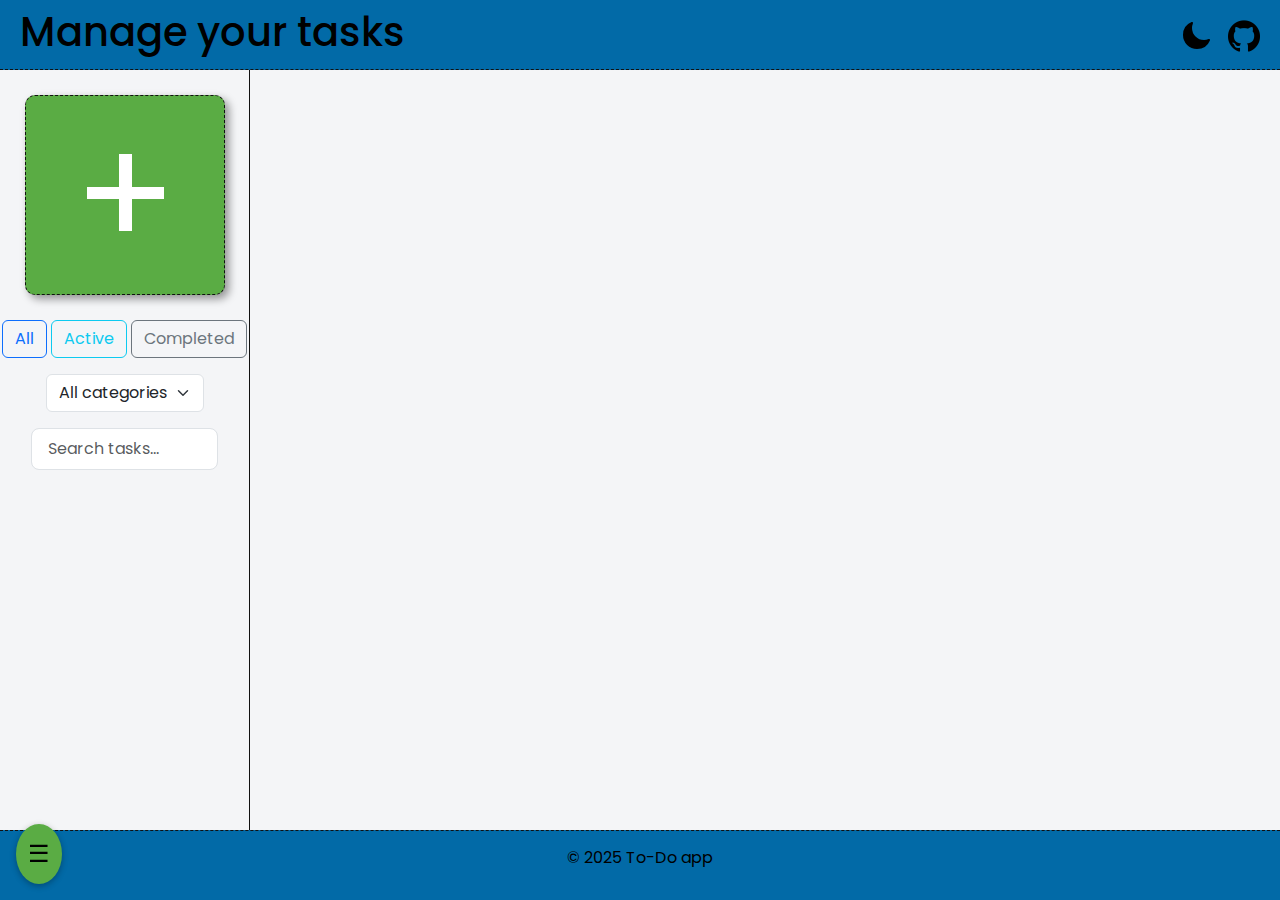
<file: index.html>
<!DOCTYPE html>
<html lang="en">
  <head>
    <meta charset="UTF-8" />
    <meta name="viewport" content="width=device-width, initial-scale=1.0" />
    <title>To-Do app</title>
    <!-- Favicon -->
    <link
      rel="icon"
      type="image/png"
      sizes="32x32"
      href="./html/components/img/tasks.png"
    />
    <link
      rel="shortcut icon"
      href="./html/components/img/tasks.png"
      type="image/png"
    />
    <link
      rel="stylesheet"
      href="https://cdnjs.cloudflare.com/ajax/libs/font-awesome/6.7.2/css/all.min.css"
      integrity="sha512-Evv84Mr4kqVGRNSgIGL/F/aIDqQb7xQ2vcrdIwxfjThSH8CSR7PBEakCr51Ck+w+/U6swU2Im1vVX0SVk9ABhg=="
      crossorigin="anonymous"
      referrerpolicy="no-referrer"
    />
    <link
      rel="stylesheet"
      href="https://cdnjs.cloudflare.com/ajax/libs/bootstrap/5.3.3/css/bootstrap.min.css"
      integrity="sha512-jnSuA4Ss2PkkikSOLtYs8BlYIeeIK1h99ty4YfvRPAlzr377vr3CXDb7sb7eEEBYjDtcYj+AjBH3FLv5uSJuXg=="
      crossorigin="anonymous"
      referrerpolicy="no-referrer"
    />
    <link
      href="https://fonts.googleapis.com/css2?family=Patrick+Hand&display=swap"
      rel="stylesheet"
    />
    <link
      href="https://fonts.googleapis.com/css2?family=Poppins:wght@400;600&family=Roboto+Mono&display=swap"
      rel="stylesheet"
    />

    <link rel="stylesheet" href="styles.css" />
  </head>
  <button id="toggle-aside" class="toggle-aside-btn">☰</button>
  <body>
    <nav class="navbar">
      <h1 class="navbar-logo">Manage your tasks</h1>
      <div class="navbar-links">
        <button
          id="theme-toggle"
          class="theme-toggle-btn"
          aria-label="Toggle theme"
        >
          <svg
            xmlns="http://www.w3.org/2000/svg"
            fill="none"
            viewBox="0 0 24 24"
            stroke-width="1.5"
            stroke="currentColor"
            aria-hidden="true"
            data-slot="icon"
            class="moon-icon"
            height="20"
          >
            <path
              stroke-linecap="round"
              stroke-linejoin="round"
              d="M21.752 15.002A9.72 9.72 0 0 1 18 15.75c-5.385 0-9.75-4.365-9.75-9.75 0-1.33.266-2.597.748-3.752A9.753 9.753 0 0 0 3 11.25C3 16.635 7.365 21 12.75 21a9.753 9.753 0 0 0 9.002-5.998Z"
            ></path>
          </svg>
          <svg
            xmlns="http://www.w3.org/2000/svg"
            fill="none"
            viewBox="0 0 24 24"
            stroke-width="1.5"
            stroke="currentColor"
            aria-hidden="true"
            class="sun-icon"
          >
            <path
              stroke-linecap="round"
              stroke-linejoin="round"
              d="M12 3v2.25m6.364.386-1.591 1.591M21 12h-2.25m-.386 6.364-1.591-1.591M12 18.75V21m-4.773-4.227-1.591 1.591M5.25 12H3m4.227-4.773L5.636 5.636M15.75 12a3.75 3.75 0 1 1-7.5 0 3.75 3.75 0 0 1 7.5 0Z"
            />
          </svg>
        </button>
        <a href="https://github.com/JustinWaiz/js-todo-app" target="_blank">
          <img
            src="./html/components/img/github.png"
            alt="Github"
            class="github-logo"
          />
        </a>
      </div>
    </nav>
    <aside>
      <a href="" class="action-button static-action-button"></a>
      <div class="filter-buttons text-center my-3">
        <button class="btn btn-outline-primary filter-btn" data-filter="all">
          All
        </button>
        <button class="btn btn-outline-info filter-btn" data-filter="active">
          Active
        </button>
        <button
          class="btn btn-outline-secondary filter-btn"
          data-filter="completed"
        >
          Completed
        </button>
      </div>
      <div class="text-center my-3">
        <select id="category-filter" class="form-select w-auto d-inline-block">
          <option value="all">All categories</option>
          <option value="work">Work</option>
          <option value="private">Private</option>
          <option value="school">School</option>
        </select>
      </div>
      <div class="text-center my-3">
        <input
          type="text"
          id="search-input"
          class="form-control w-75 mx-auto"
          placeholder="Search tasks..."
        />
      </div>
    </aside>
    <main></main>
    <footer><p>&copy; 2025 To-Do app</p></footer>
    <a href="" class="action-button floating-action-button"></a>
    <div class="filter-container">
      <div class="filter-item">
        <select id="category-filter-2" class="form-select">
          <option value="all">All categories</option>
          <option value="work">Work</option>
          <option value="private">Private</option>
          <option value="school">School</option>
        </select>
      </div>
      <div class="filter-item">
        <select id="state-filter" class="form-select">
          <option value="all">All</option>
          <option value="active">Active</option>
          <option value="completed">Completed</option>
        </select>
      </div>
    </div>
    <!-- Modal -->
    <div
      class="modal fade"
      id="todo-modal"
      tabindex="-1"
      aria-labelledby="todo-modalLabel"
      aria-hidden="true"
    >
      <div class="modal-dialog">
        <div class="modal-content">
          <div class="modal-header">
            <h1 class="modal-title fs-5" id="todo-modalLabel">Edit task</h1>
            <button
              type="button"
              class="btn-close"
              data-bs-dismiss="modal"
              aria-label="Close"
            ></button>
          </div>
          <div class="modal-body">
            <form id="todo-form">
              <div class="mb-3">
                <label for="todo-title" class="form-label">Title</label>
                <input
                  type="text"
                  class="form-control"
                  id="todo-title"
                  required
                />
              </div>
              <div class="mb-3">
                <label for="todo-description" class="form-label"
                  >Description</label
                >
                <textarea
                  class="form-control"
                  id="todo-description"
                  rows="4"
                ></textarea>
              </div>
              <div class="mb-3">
                <label for="todo-category" class="form-label">Category</label>
                <select class="form-select" id="todo-category">
                  <option value="work">Work</option>
                  <option value="private">Private</option>
                  <option value="school">School</option>
                </select>
              </div>
              <div class="mb-3">
                <label for="todo-due-date" class="form-label">Due date</label>
                <input type="date" class="form-control" id="todo-due-date" />
              </div>
              <div class="form-check">
                <input
                  class="form-check-input"
                  type="checkbox"
                  id="todo-completed"
                />
                <label class="form-check-label" for="todo-completed">
                  Done
                </label>
              </div>
            </form>
          </div>
          <div class="modal-footer">
            <button
              type="button"
              class="btn btn-secondary"
              data-bs-dismiss="modal"
            >
              Cancel
            </button>
            <button
              id="save-btn"
              type="submit"
              class="btn btn-primary"
              form="todo-form"
            >
              Save
            </button>
          </div>
        </div>
      </div>
    </div>
    <script
      src="https://cdn.jsdelivr.net/npm/bootstrap@5.3.3/dist/js/bootstrap.bundle.min.js"
      integrity="sha384-YvpcrYf0tY3lHB60NNkmXc5s9fDVZLESaAA55NDzOxhy9GkcIdslK1eN7N6jIeHz"
      crossorigin="anonymous"
    ></script>
    <script type="module" src="./js/index.js"></script>
  </body>
</html>
</file>
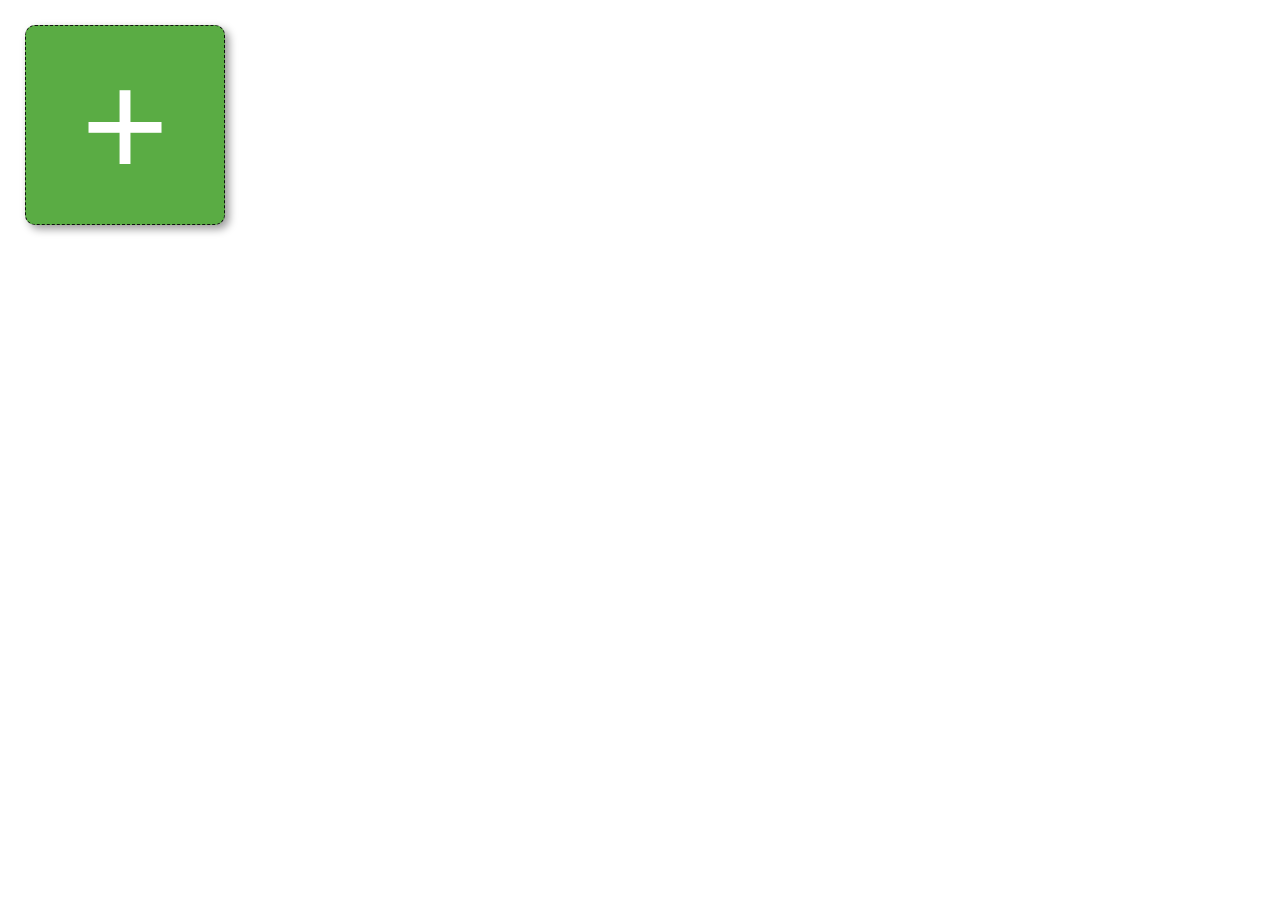
<file: html/components/action-button/action-button.html>
<!DOCTYPE html>
<html lang="en">
  <head>
    <meta charset="UTF-8" />
    <meta name="viewport" content="width=device-width, initial-scale=1.0" />
    <title>Document</title>
    <link rel="stylesheet" href="../../../styles.css" />
  </head>
  <body>
    <a href="" class="action-button static-action-button"></a>
    <a href="" class="action-button floating-action-button"></a>
  </body>
</html>
</file>
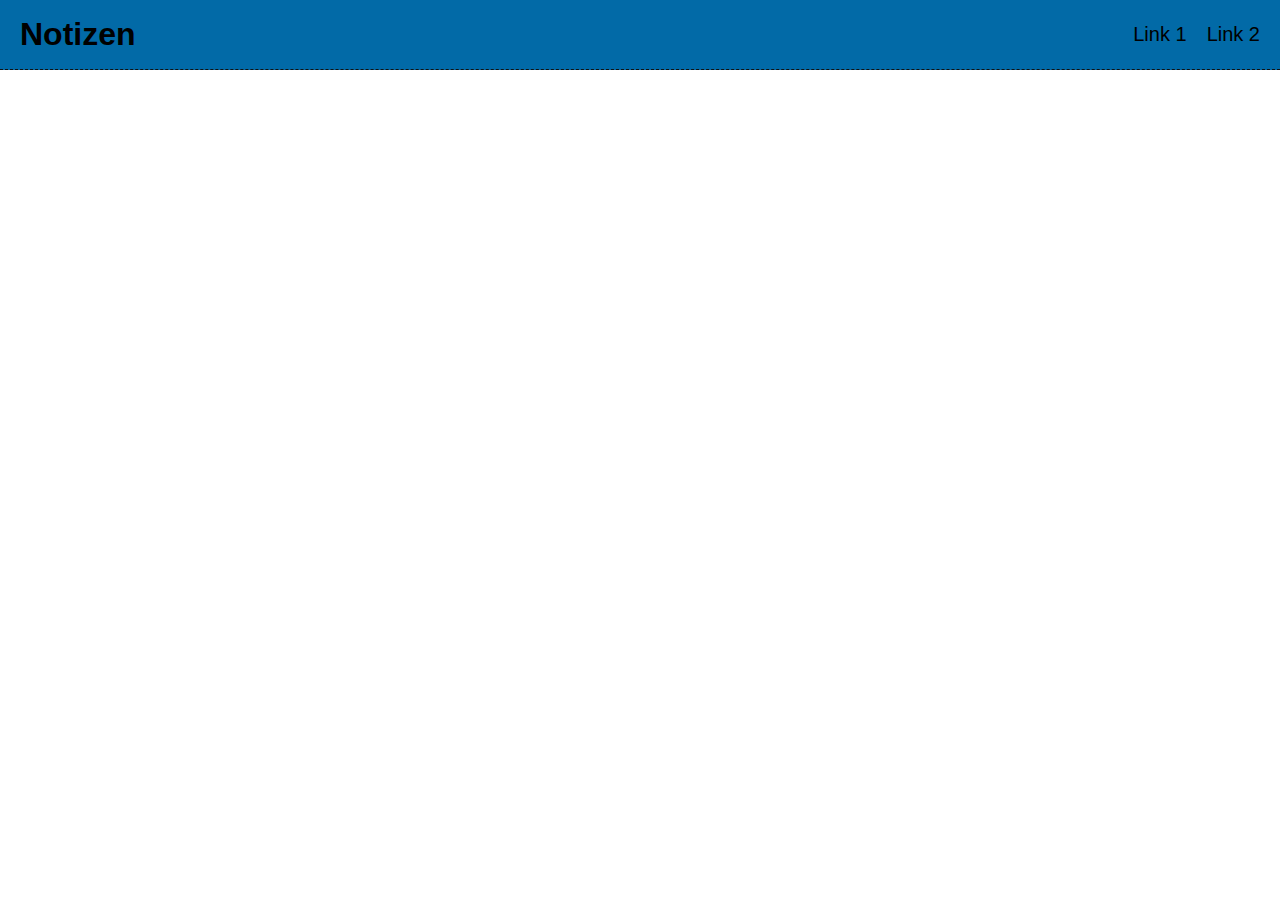
<file: html/components/nav/nav.html>
<!DOCTYPE html>
<html lang="en">
  <head>
    <meta charset="UTF-8" />
    <meta name="viewport" content="width=device-width, initial-scale=1.0" />
    <title>Document</title>

    <link rel="stylesheet" href="../../../styles.css" />
  </head>
  <body>
    <nav class="navbar">
      <h1 class="navbar-logo">Notizen</h1>
      <div class="navbar-links">
        <a href="#">Link 1</a>
        <a href="#">Link 2</a>
      </div>
    </nav>
  </body>
</html>
</file>
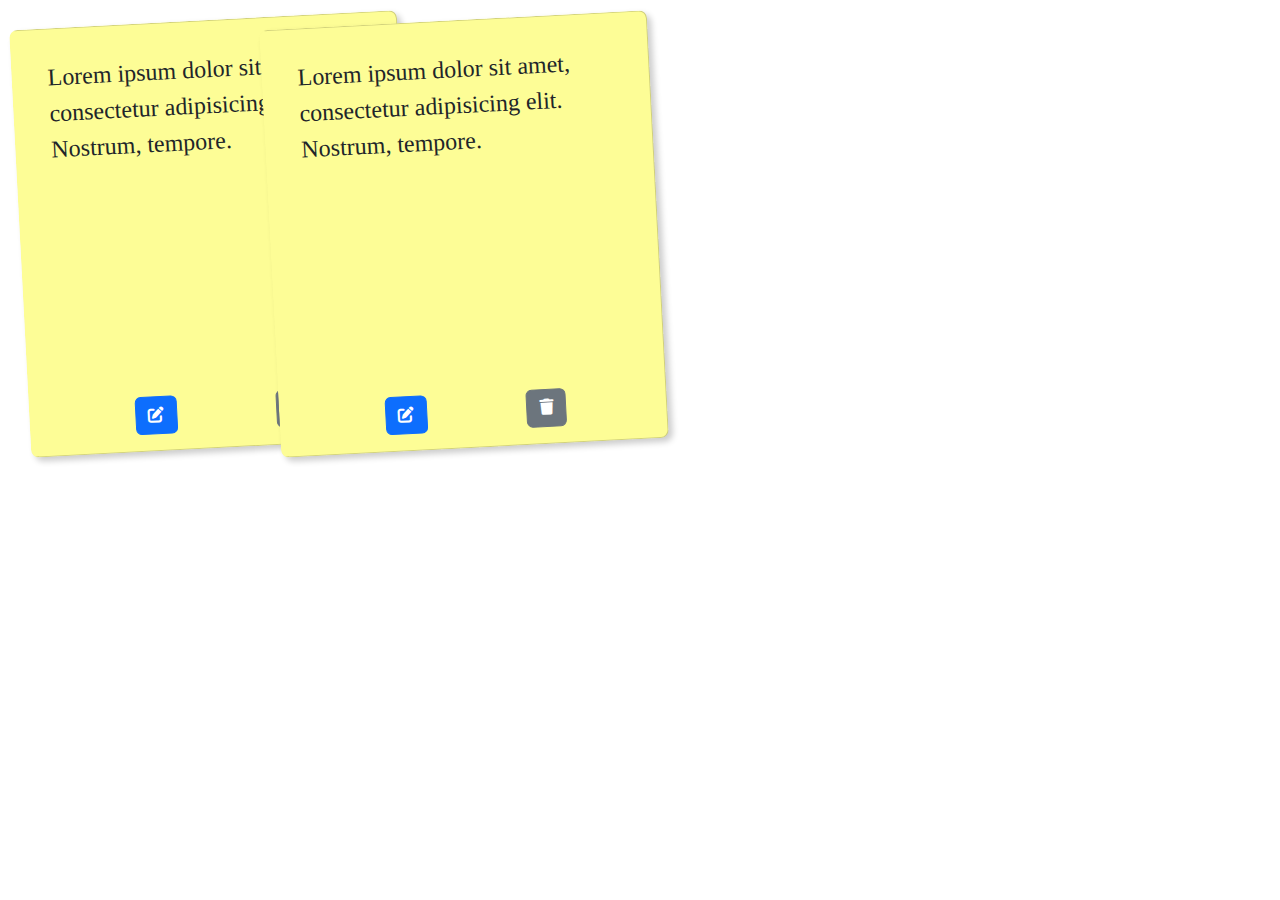
<file: html/components/note/note.html>
<!DOCTYPE html>
<html lang="en">
  <head>
    <meta charset="UTF-8" />
    <meta name="viewport" content="width=device-width, initial-scale=1.0" />
    <title>Document</title>
    <link
      rel="stylesheet"
      href="https://cdnjs.cloudflare.com/ajax/libs/font-awesome/6.7.2/css/all.min.css"
      integrity="sha512-Evv84Mr4kqVGRNSgIGL/F/aIDqQb7xQ2vcrdIwxfjThSH8CSR7PBEakCr51Ck+w+/U6swU2Im1vVX0SVk9ABhg=="
      crossorigin="anonymous"
      referrerpolicy="no-referrer"
    />
    <link
      rel="stylesheet"
      href="https://cdnjs.cloudflare.com/ajax/libs/bootstrap/5.3.3/css/bootstrap.min.css"
      integrity="sha512-jnSuA4Ss2PkkikSOLtYs8BlYIeeIK1h99ty4YfvRPAlzr377vr3CXDb7sb7eEEBYjDtcYj+AjBH3FLv5uSJuXg=="
      crossorigin="anonymous"
      referrerpolicy="no-referrer"
    />

    <link rel="stylesheet" href="../../../styles.css" />
  </head>
  <body>
    <div class="card">
      <div class="card-body">
        Lorem ipsum dolor sit amet, consectetur adipisicing elit. Nostrum,
        tempore.
      </div>
      <div class="card-actions">
        <a href="" class="btn btn-primary"
          ><span class="fa-solid fa-edit"></span></a
        ><a href="" class="btn btn-secondary"
          ><span class="fa-solid fa-trash"></span
        ></a>
      </div>
    </div>
    <div class="card">
      <div class="card-body">
        Lorem ipsum dolor sit amet, consectetur adipisicing elit. Nostrum,
        tempore.
      </div>
      <div class="card-actions">
        <a href="" class="btn btn-primary"
          ><span class="fa-solid fa-edit"></span></a
        ><a href="" class="btn btn-secondary"
          ><span class="fa-solid fa-trash"></span
        ></a>
      </div>
    </div>
  </body>
</html>
</file>
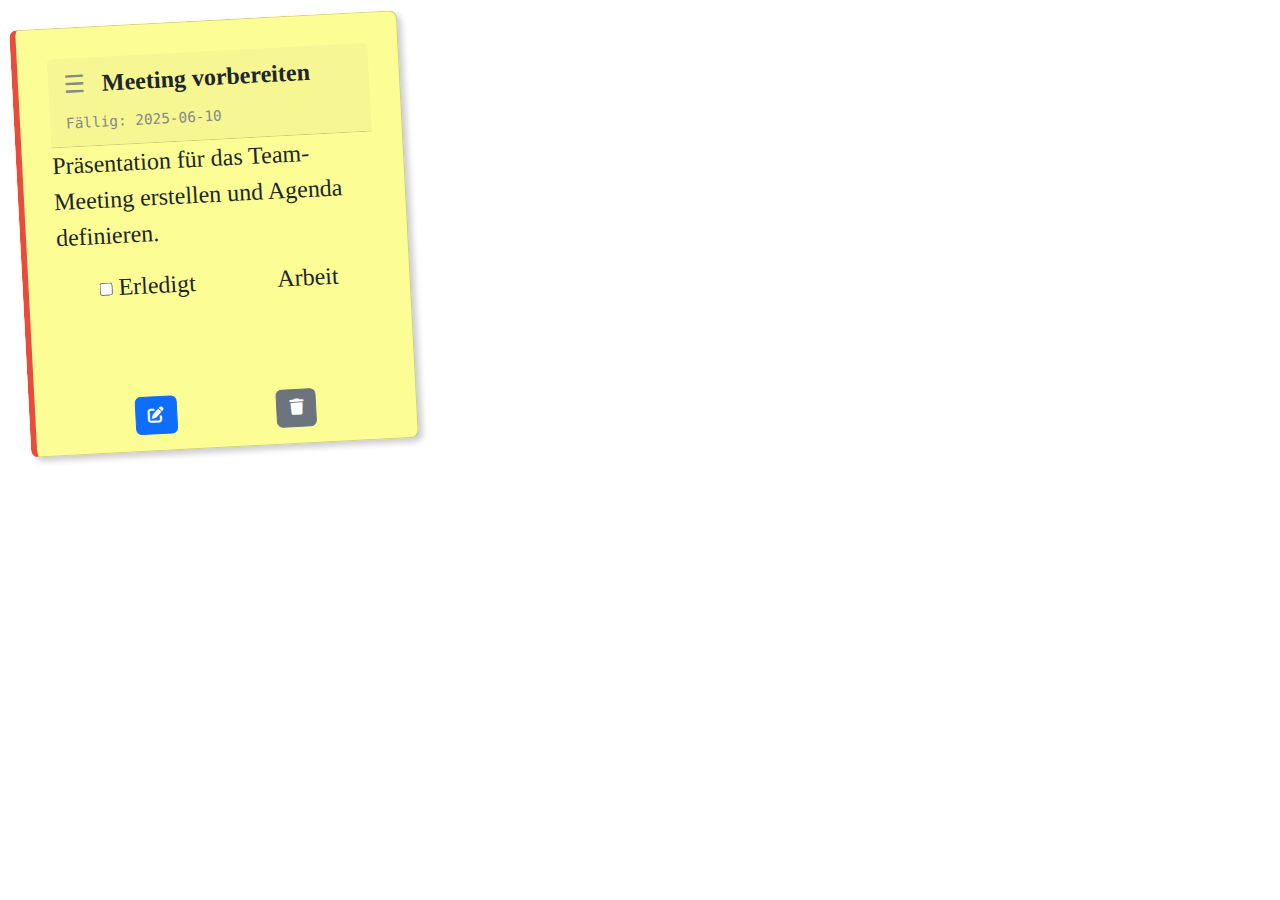
<file: html/components/todo/todo.html>
<!DOCTYPE html>
<html lang="en">
  <head>
    <meta charset="UTF-8" />
    <meta name="viewport" content="width=device-width, initial-scale=1.0" />
    <title>Document</title>
    <link
      rel="stylesheet"
      href="https://cdnjs.cloudflare.com/ajax/libs/font-awesome/6.7.2/css/all.min.css"
      integrity="sha512-Evv84Mr4kqVGRNSgIGL/F/aIDqQb7xQ2vcrdIwxfjThSH8CSR7PBEakCr51Ck+w+/U6swU2Im1vVX0SVk9ABhg=="
      crossorigin="anonymous"
      referrerpolicy="no-referrer"
    />
    <link
      rel="stylesheet"
      href="https://cdnjs.cloudflare.com/ajax/libs/bootstrap/5.3.3/css/bootstrap.min.css"
      integrity="sha512-jnSuA4Ss2PkkikSOLtYs8BlYIeeIK1h99ty4YfvRPAlzr377vr3CXDb7sb7eEEBYjDtcYj+AjBH3FLv5uSJuXg=="
      crossorigin="anonymous"
      referrerpolicy="no-referrer"
    />

    <link rel="stylesheet" href="../../../styles.css" />
  </head>
  <body>
    <div class="card category-work" draggable="true">
      <div class="card-body">
        <div class="card-header">
          <span class="drag-handle">☰</span>
          <strong class="todo-title">Meeting vorbereiten</strong>
          <span class="todo-due-date">Fällig: 2025-06-10</span>
        </div>
        <p class="todo-description">
          Präsentation für das Team-Meeting erstellen und Agenda definieren.
        </p>
        <div class="todo-meta">
          <label>
            <input type="checkbox" class="todo-completed" /> Erledigt
          </label>
          <span class="todo-category">Arbeit</span>
        </div>
      </div>
      <div class="card-actions">
        <a href="#" class="btn btn-primary"
          ><span class="fa-solid fa-edit"></span
        ></a>
        <a href="#" class="btn btn-secondary"
          ><span class="fa-solid fa-trash"></span
        ></a>
      </div>
    </div>
  </body>
</html>
</file>
<file: styles.css>
@import url("variables.css");
@import url("./html/components/action-button/action-button.css");
@import url("./html/components/filter-buttons/filter-buttons.css");
@import url("./html/components/toggle-button/toggle-button.css");
@import url("./html/components/theme-button/theme-buttons.css");
@import url("./html/components/footer/footer.css");
@import url("./html/components/nav/nav.css");
@import url("./html/components/aside/aside.css");
@import url("./html/components/body/body.css");
@import url("./html/components/todo/todo.css");
@import url("./html/components/modal/modal.css");

* {
  margin: 0;
  padding: 0;
  box-sizing: border-box;
}
</file>
